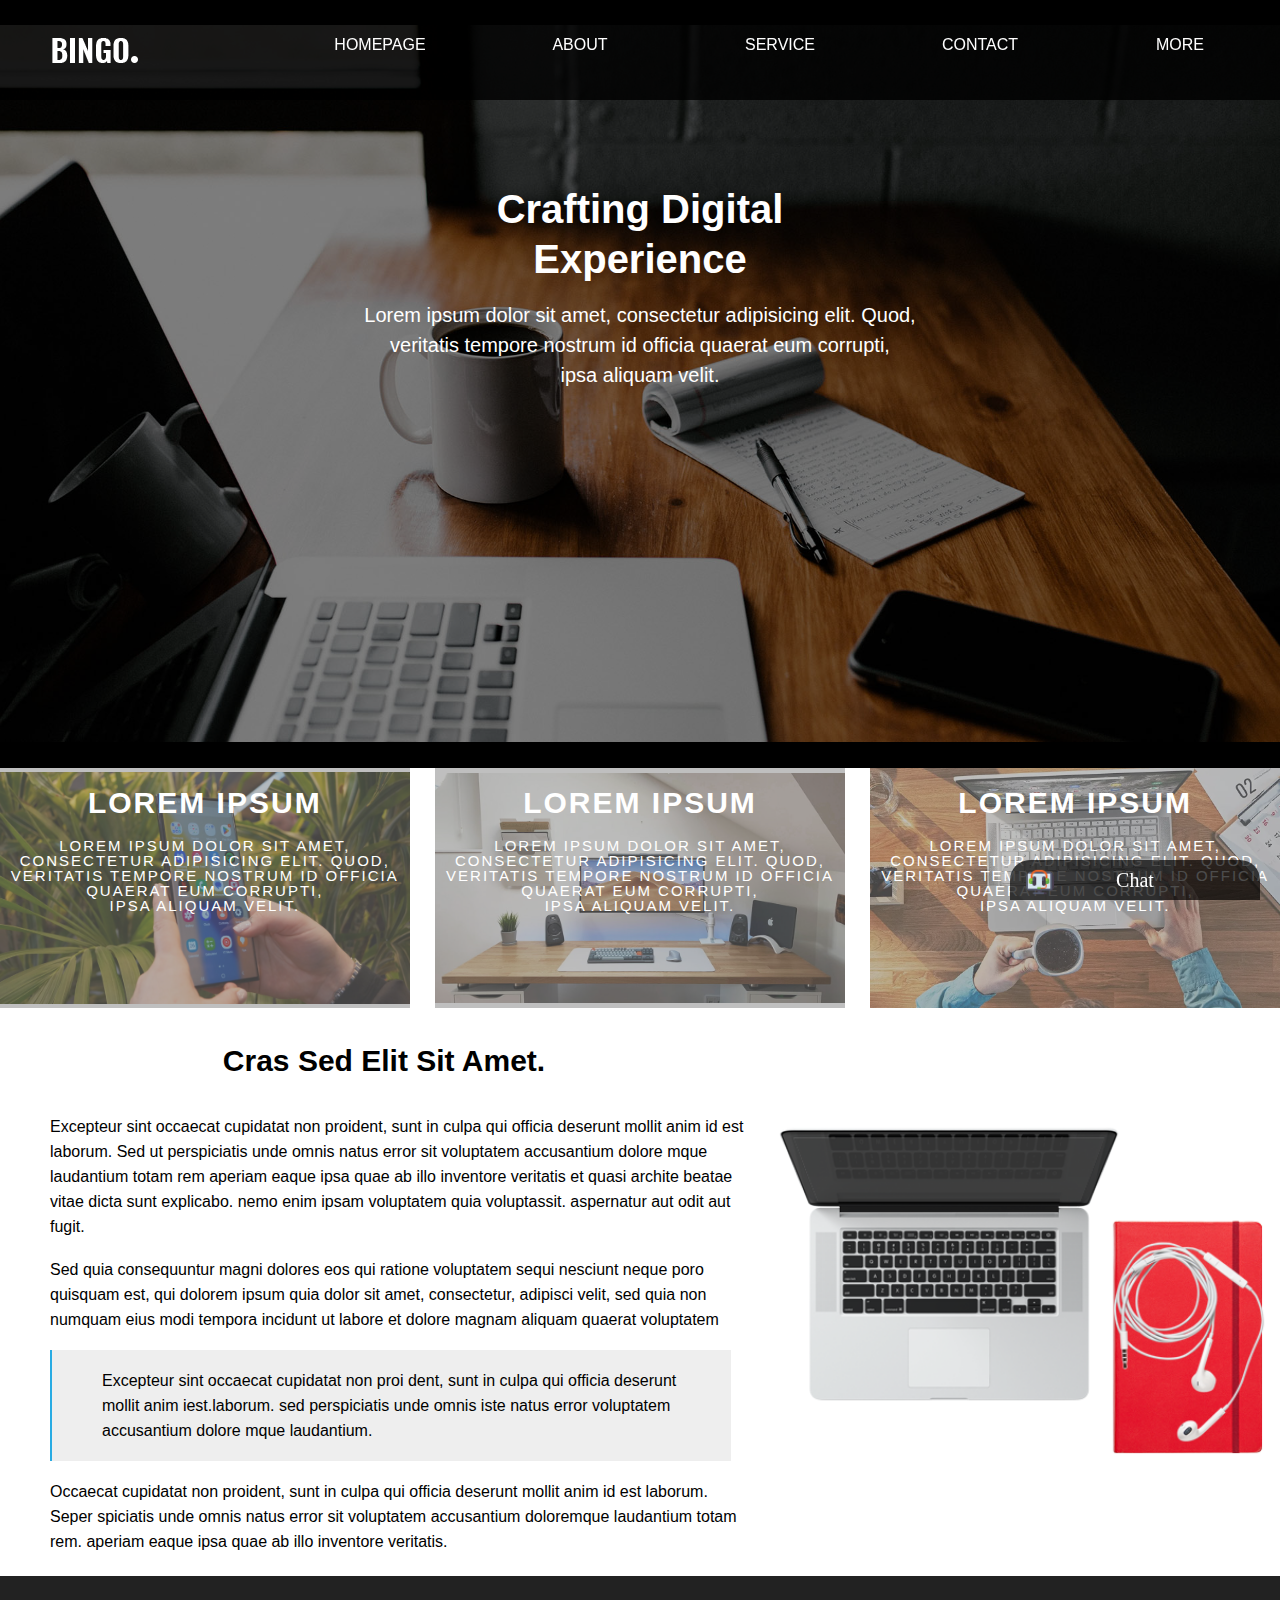
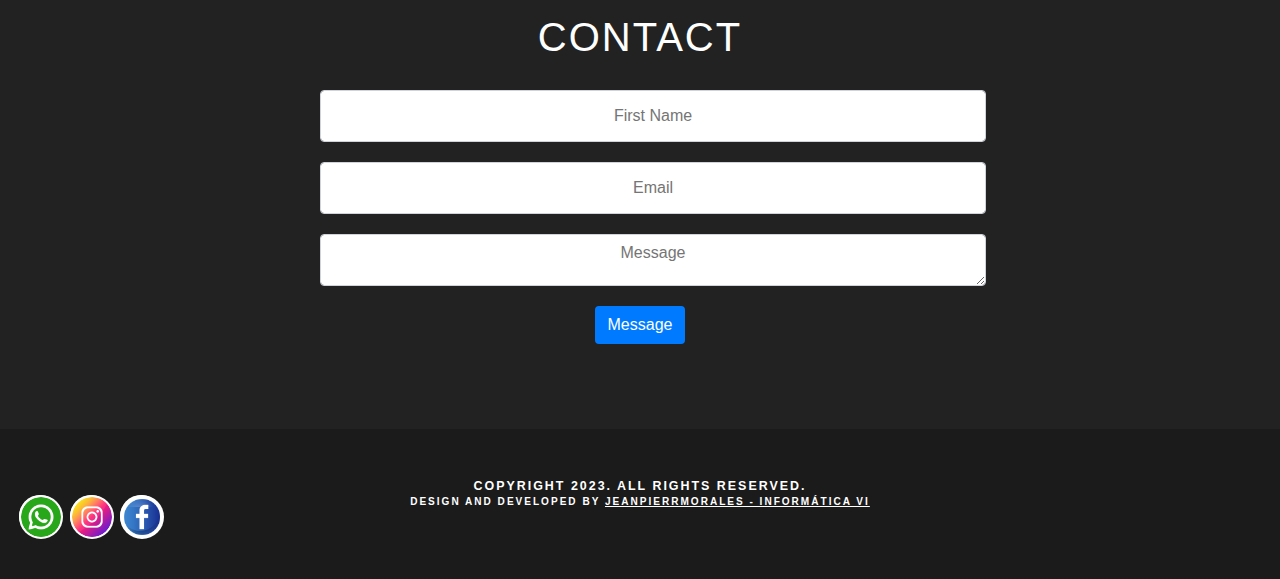
<file: index.html>
<!DOCTYPE html>

<html lang="es">

  <head>

    <meta charset="UTF-8">
    <meta name="viewport" content="width-device-width, initial-scale1.0"/>
    <title>BINGO</title>
    <link rel="stylesheet" href="styles.css" media=""/>
    
  </head>
  
  <body>

    <div id="contenedor-global">   <!-- INICIO DEL CONTENEDOR GLOBAL-->
      
      <nav>   <!-- INICIO DE LA BARRA DE NAVEGACION-->

        <div id="logo">
          <a href="index.html">
            <img src="proyecto/img/logo/logo-white.png" alt="">
          </a>
        </div>

        <ul>

          <a href="#pie"><li class="botones">MORE</li></a>
          <a href="#form"><li class="botones">CONTACT</li></a>
          <a href="#principal"><li class="botones">SERVICE</li></a>
          <a href="#top"><li class="botones">ABOUT</li></a>
          <a href="#inicio"><li class="botones">HOMEPAGE</li></a>
      
        </ul>

      </nav>   <!-- CIERRE DE LA BARRA DE NAVEGACION-->




      <header id="inicio">   <!-- INICIO DEL CABEZOTE-->

        <div id="protector">

          <div class="parrafoprincipal">

            <div id="a">
              <h1>Crafting Digital <br> 
              Experience</h1>
          </div>

          <div id="b">

            <p>Lorem ipsum dolor sit amet, consectetur adipisicing elit. Quod, <br> 
              veritatis tempore nostrum id officia quaerat eum corrupti, <br> 
              ipsa aliquam velit.
            </p>

          </div>

        </div>

				</div>

      </header>   <!-- CIERRE DEL CABEZOTE-->

      <div id="top">   <!-- INICIO DE LA PARTE SUPERIOR-->

        <ul>

          <li id="medio1" class="perro">
            <div class="gato">

              <h1>Lorem ipsum</h1>

              <p>Lorem ipsum dolor sit amet, consectetur adipisicing elit. Quod, <br> 
                veritatis tempore nostrum id officia quaerat eum corrupti, <br> 
                ipsa aliquam velit.
              </p>

          </div>
        </li>

          <li id="medio" class="perro">
            <div class="gato">

              <h1>Lorem ipsum</h1>

              <p>Lorem ipsum dolor sit amet, consectetur adipisicing elit. Quod, <br> 
                veritatis tempore nostrum id officia quaerat eum corrupti, <br> 
                ipsa aliquam velit.
              </p>

            </div>

          </li>

          <li id="medio2" class="perro">

            <div class="gato">
              <h1>Lorem ipsum</h1>

              <p>Lorem ipsum dolor sit amet, consectetur adipisicing elit. Quod, <br> 
                veritatis tempore nostrum id officia quaerat eum corrupti, <br> 
                ipsa aliquam velit.
              </p>
  
            </div>

          </li>

        </ul>

      </div>   <!-- CIERRE DE LA PARTE SUPERIOR-->


      <section>   <!-- INICIO DE LA SECCION-->

        <aside id="izq">

          <div id="foto"></div>

        </aside>


        <article id="principal">

          <br>
          <br>
          <h1>Cras Sed Elit Sit Amet.</h1>
          
          <br>
          <br>

          <p>Excepteur sint occaecat cupidatat non proident, sunt in culpa qui officia deserunt mollit anim id est laborum. Sed ut 
            perspiciatis unde omnis natus error sit voluptatem accusantium dolore mque laudantium totam rem aperiam eaque ipsa quae 
            ab illo inventore veritatis et quasi archite beatae vitae dicta sunt explicabo. nemo enim ipsam voluptatem quia voluptassit.
            aspernatur aut odit aut fugit.
          </p>
          

          <br>

          <p>Sed quia consequuntur magni dolores eos qui ratione voluptatem sequi nesciunt neque poro quisquam est,
            qui dolorem ipsum quia dolor sit amet, consectetur, adipisci velit, sed quia non numquam eius modi tempora incidunt 
            ut labore et dolore magnam aliquam quaerat voluptatem
          </p>

            <br>

            <div id="cuadro">
              <br>
              <p> Excepteur sint occaecat cupidatat non proi dent, sunt in culpa qui officia deserunt mollit anim iest.laborum. sed 
                perspiciatis unde omnis iste natus error voluptatem accusantium dolore mque laudantium.
              </p>
              <br>
            </div>

            <br>

            <p>Occaecat cupidatat non proident, sunt in culpa qui officia deserunt mollit anim id est laborum. 
              Seper spiciatis unde omnis natus error sit voluptatem accusantium doloremque laudantium totam rem. 
              aperiam eaque ipsa quae ab illo inventore veritatis.</p>

              <br>

        </article>

      </section>   <!-- CIERRE DE LA SECCION-->


      <div id="form">

        <form>
          <br>
          <br>
          
          <h1>Contact</h1>

          <br>

              <div class="row">

                <div class="genial">
                  <input type="text" name="first-name" class="form-control" id="first-name" placeholder="First Name" required>
                </div>

                <div class="genial">
                  <input type="email" name="mail" class="form-control" id="mail" placeholder="Email" required>
                </div>

                <div id="genialx2" class="genial">
                  <textarea class="form-control" name="msg" id="msg" rows="6" placeholder="Message" required></textarea>
                </div>

              </div>

              <button type="submit" value="send" class="lol">Message</button>

        </form>

      </div>


      <div id="chat">Chat

        <div id="soporte"><a href=""><img src="proyecto/img/icono/soporte.png" alt="soporte"></a></div>

      </div>

      <footer id="pie"> <!-- INICIO DEL PIE DE PAGINA -->

        
        <div id="icono1" class="redes-sociales"><a href=""><img src="proyecto/img/icono/icono de facebook.png" alt="Facebook"></a></div>
        <div id="icono2" class="redes-sociales"><a href=""><img src="proyecto/img/icono/icono de instagram.png" alt="Instagram"></a></div>
        <div id="icono3" class="redes-sociales"><a href=""><img src="proyecto/img/icono/icono de whatsapp.png" alt="Whatsapp"></a></div>

        
        <div class="footer-bottom">
          <h5>Copyright 2023. All rights reserved.</h5>
          <h6>Design and Developed by <a href="">JeanPierrMorales - Informática VI</a></h6>
        </div>

      </footer> <!-- CIERRE DEL PIE DE PAGINA -->

    </div>   <!-- CIERRE DEL CONTENEDOR GLOBAL-->

  </body>

</html>
</file>
<file: styles.css>
*{
    margin: 0;
    padding: 0;
    list-style: none;
    font-family:  "Source Sans Pro", sans-serif;
    color: white;
    text-align: center;
    
}

#contenedor-global{
    width: 100%;
    height: 100%;
}

header{
    width: 100%;
    height: 768px;
    position: relative;
    margin: 0px auto;
    background-color: rgba(0, 0, 0,100%);
    background-image: url(proyecto/img/background/fondo1.jpg);
    background-position: center center;
    background-size: 100%;
    background-repeat: no-repeat;
}

#protector{
    height: 100%;
    width: 100%;
    background-color: rgba(0, 0, 0,50%);
}

.parrafoprincipal{
    height: 100%;
    width: 100%;
    z-index: 1;
    color: white;
    font-size: 20px;
    font-family: 'Franklin Gothic Medium', 'Arial Narrow', Arial, sans-serif;
}

div#a{
    width: 100%;
    height: 200px;
    position: absolute;
    top: 184px;

}


div#b{
    width: 100%;
    height: 200px;
    position: absolute;
    top: 300px;
    margin-bottom: 20px;
}

div#a h1{
    text-align: center;
    line-height: 50px;
}

div#b p{
    text-align: center;
    line-height: 30px;
}

nav{
    position: relative;
    margin: 0px auto;
    width: 100%;
    height: 100px;
    background-color: rgba(0,0,0,80%);
    position: fixed;
    z-index: 2;
    padding: 0;
}

#logo{
    position: absolute;
    top: 38px;
    left: 4%;
    width: 90px;
    height: 30px;
}

.botones{
    float: right;
    width: 196px;
    height: 40px;
    background-color: rgba(211, 173, 126,0);
    margin: 25px 2px;
    line-height: 40px;
    cursor: pointer;
}

a .botones:hover{
    background-color: rgba(211, 173, 126,50%);
    border-color: rgb(211, 173, 126);
    color: black;
}


#top{

    width: 100%;
    height: 240px;
    position: relative;
    margin: 0px auto;
    cursor: pointer;
}

#top ul{
    height: 100%;
    width: 100%;
}

#top ul li{
    float: left;
    width: 32%;
    height: 100%;
}

.perro{
    text-align: center;
    font-size: 15px;
    line-height: 15px;
    color: #888888;
    font-weight: 400;
    text-transform: uppercase;
    letter-spacing: 2px;
}

.gato{

    background-color: rgba(128, 128, 128,50%);
    width: 100%;
    height: 100%;
}

.gato:hover{
    background-color: rgba(0, 0, 0, 70%);
}

#top ul li#medio{
    margin-left: 2%;
    margin-right: 2%;
    width: 32%;
    background-image: url(proyecto/img/photos/setup2.jpg);
    background-size: 100%;
    background-position: center;
    background-repeat: no-repeat;
    padding: 0;
}



.perro h1{
 line-height: 70px;

}


#top ul li#medio1{
    background-image: url(proyecto/img/photos/smartphone.webp);
    background-size: 100%;
    background-position: center;
    background-repeat: no-repeat;
    padding: 0;
}

#top ul li#medio2{
    background-image: url(proyecto/img/photos/laptop.webp);
    background-size: 100%;
    background-position: center;
    background-repeat: no-repeat;
    padding: 0;
}


section{
    position: relative;
    margin: auto;
    width: 100%;
    height: 568px;
}

aside#izq{
    position: absolute;
    right: 0;
    top:0;
    width: 40%;
    height: 100%;
    background-color: white;  
    background-image: url(proyecto/img/photos/about-2.png);  
    background-repeat: no-repeat;
    background-position: center center;
    background-size: 100%;
}


article{
    position: absolute;
    top: 0px;
    left: 0;
    width: 60%;
    height: 100%;
    background-color: white;
}

#principal p{
    color: black;
    text-align: left;
    margin-left: 50px ;
    margin-right: 20px;
    line-height: 25px;
}

#cuadro{
    position: relative;
    width: 88.4%;
    left: 50px;
    background: #eeeeee;
    border-left: 2px solid #28ABE3;
}

#principal h1{
    color: black;
    text-align: center;
    font-size: 30px;
}

div#form{
    position: relative;
    margin: auto;
    width: 100%;
    height: 453px;
    background-color: #222222;
    margin: auto;
}

#form h1{

    text-align: center;
    font-size: 40px;
    line-height: 50px;
    color: white;
    font-weight: 400;
    text-transform: uppercase;
    letter-spacing: 2px;

}

.form-control{
    display: block;
    width: 50%;
    height: calc(1.5em + 0.75rem + 2px);
    padding: 0.375rem 0.75rem;
    font-size: 1rem;
    font-weight: 400;
    line-height: 1.5;
    color: #495057;
    background-color: #fff;
    background-clip: padding-box;
    border: 1px solid #ced4da;
    border-radius: 0.25rem;
    margin-left: 25%;
    margin-top: 10px;
    margin-bottom: 20px;
}

.lol{
    color: #fff;
    background-color: #007bff;
    border-color: #007bff;
    display: inline-block;
    font-weight: 400;
    text-align: center;
    border: 1px solid transparent;
    padding: 0.375rem 0.75rem;
    font-size: 1rem;
    line-height: 1.5;
    border-radius: 0.25rem;
}

div#chat{
    position: fixed;
    width: 250px;
    height: 40px;
    bottom: 0;
    right: 20px;
    background-color: rgba(0,0,0,70%);
    z-index: 1;
    color: white;
    text-align: center;
    line-height: 40px;
    font-family: 'Times New Roman', Times, serif;
    font-size: 20px;
    border-radius: 20px 20px 0 0;
    cursor: pointer;
}

#chat #soporte{
    position: absolute;
    border-radius: 100%;
    height: 30px;
    width: 30px;
    top: 7px;
    left: 15px;
    
}

#soporte img{
    height: 100%;
    width: 100%;
    border-radius: 100% ;
}

footer{
    width: 100%;
    height: 150px;
    background-color: #1B1B1B;
    position: relative;;
}


.footer-bottom{

    position: absolute;
    width: 100%;
    height: 75px;
    margin: 50px auto;
    text-align: center;
    font-size: 15px;
    line-height: 15px;
    color: #888888;
    font-weight: 400;
    text-transform: uppercase;
    letter-spacing: 2px;
}


.redes-sociales{
    position: absolute;
    border-radius: 100%;
    width: 42px;
    height: 42px;
    bottom: 42px;
    background-color: white;
}


#icono1{
    
    left: 120px;
}

#icono1 a img{
    width: 40px;
    height: 40px;
    border-radius: 100%;
    background-color: white;
    padding: 2px;
}

#icono2{
    
    left: 70px;
}

#icono2 a img{
    width: 40px;
    height: 40px;
    border-radius: 100%;
    background-color: white;
    padding: 2px;
}

#icono3{
    
    left: 19px;
}

#icono3 a img{
    width: 40px;
    height: 40px;
    border-radius: 100%;
    background-color: white;
    padding: 2px;
}
</file>
